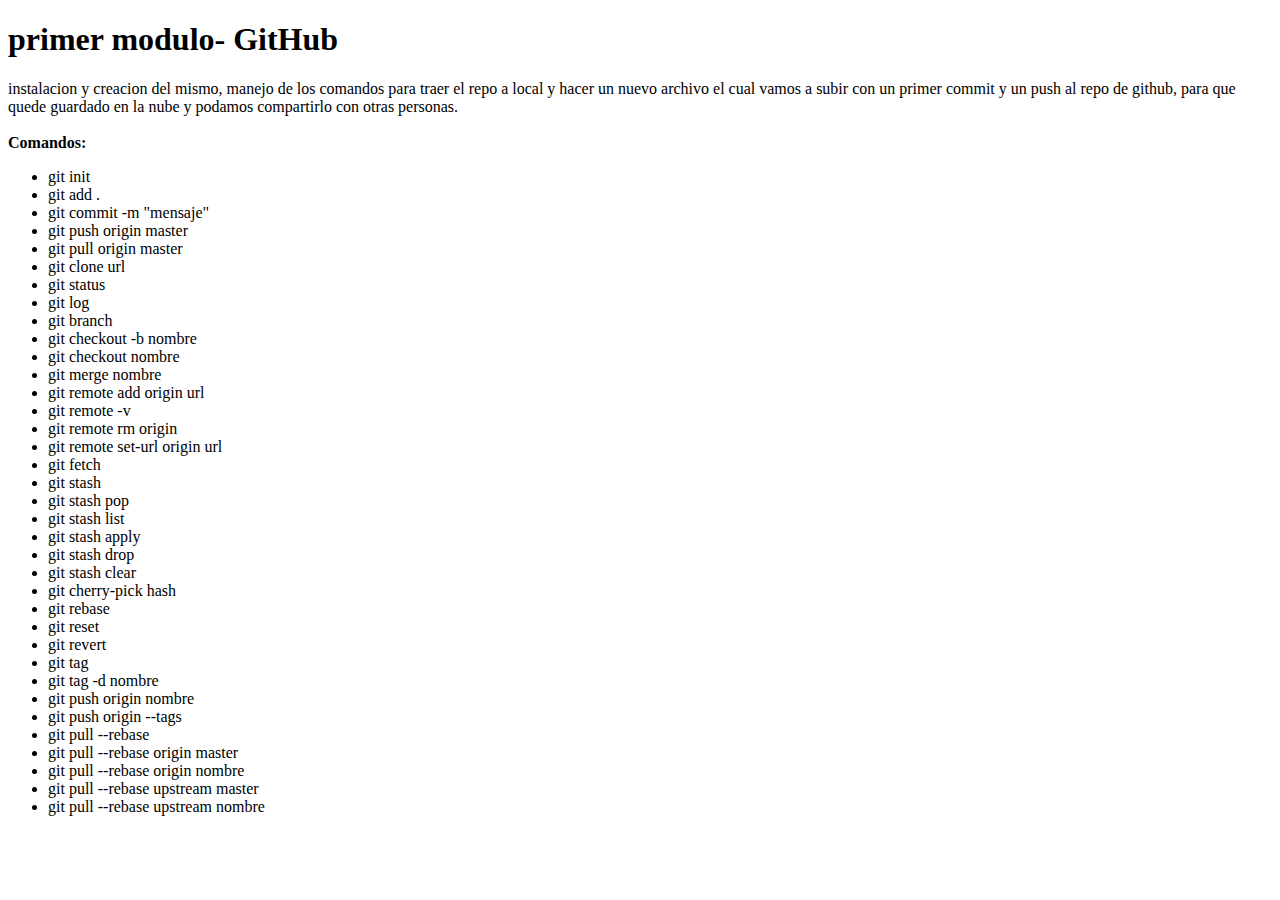
<file: clasegit.html>
<!DOCTYPE html>
<html lang="en">
<head>
    <meta charset="UTF-8">
    <meta name="viewport" content="width=device-width, initial-scale=1.0">
    <title>GITHUB</title>
</head>
<body>
    <h1>primer modulo- GitHub</h1>
    <p>instalacion y creacion del mismo, manejo de los comandos para traer el repo a local y hacer un nuevo archivo el cual vamos a subir con un primer 
        commit y un push al repo de github, para que quede guardado en la nube y podamos compartirlo con otras personas.
        <br>
        <br>
        <strong>Comandos:</strong>
        <ul>
            <li>git init</li>
            <li>git add .</li>
            <li>git commit -m "mensaje"</li>
            <li>git push origin master</li>
            <li>git pull origin master</li>
            <li>git clone url</li>
            <li>git status</li>
            <li>git log</li>
            <li>git branch</li>
            <li>git checkout -b nombre</li> 
            <li>git checkout nombre</li>
            <li>git merge nombre</li>
            <li>git remote add origin url</li>
            <li>git remote -v</li>
            <li>git remote rm origin</li>
            <li>git remote set-url origin url</li>
            <li>git fetch</li>
            <li>git stash</li>
            <li>git stash pop</li>
            <li>git stash list</li>
            <li>git stash apply</li>
            <li>git stash drop</li>
            <li>git stash clear</li>
            <li>git cherry-pick hash</li>
            <li>git rebase</li>
            <li>git reset</li>
            <li>git revert</li>
            <li>git tag</li>
            <li>git tag -d nombre</li>
            <li>git push origin nombre</li>
            <li>git push origin --tags</li>
            <li>git pull --rebase</li>
            <li>git pull --rebase origin master</li>
            <li>git pull --rebase origin nombre</li>
            <li>git pull --rebase upstream master</li>
            <li>git pull --rebase upstream nombre</li>
    
        </ul>
    </p>
</body>
</html>
</file>
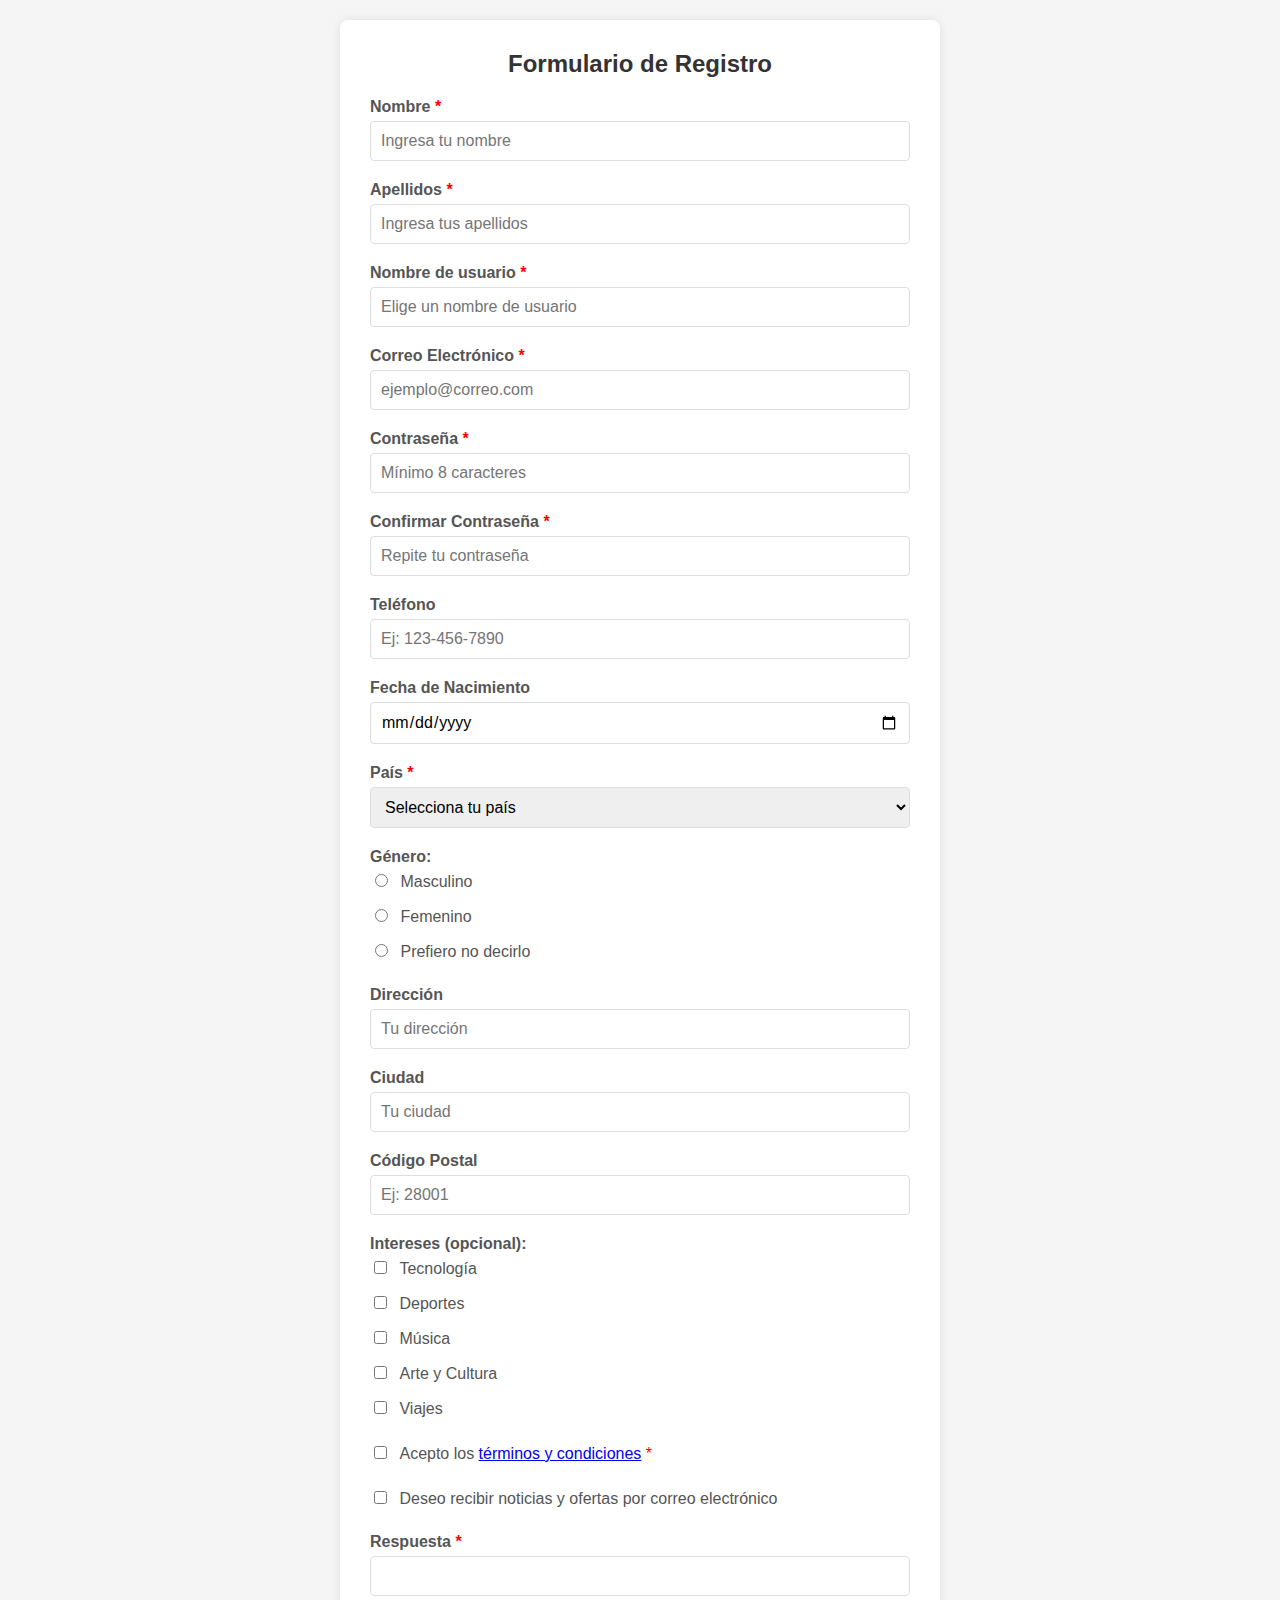
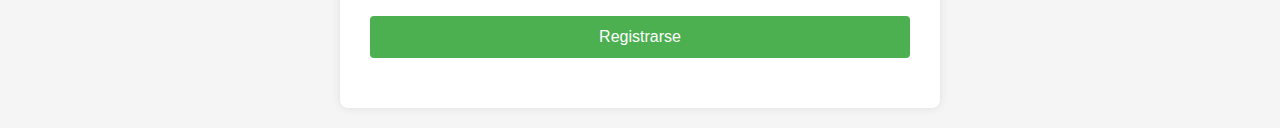
<file: formularioRegistro.html>
<!DOCTYPE html>
<html lang="es">
<head>
    <meta charset="UTF-8">
    <meta name="viewport" content="width=device-width, initial-scale=1.0">
    <link rel="stylesheet" href="./styleForm.css">
    <title>Formulario de Registro</title>
</head>
<body>
    <div class="container">
        <h2>Formulario de Registro</h2>
        <form id="registroForm" action="#" method="post">
            <!-- Datos de registro -->
            <div class="form-group">
                <label for="nombre">Nombre <span class="required">*</span></label>
                <input type="text" id="nombre" name="nombre" placeholder="Ingresa tu nombre" required>
            </div>
            
            <div class="form-group">
                <label for="apellidos">Apellidos <span class="required">*</span></label>
                <input type="text" id="apellidos" name="apellidos" placeholder="Ingresa tus apellidos" required>
            </div>
            
            <div class="form-group">
                <label for="usuario">Nombre de usuario <span class="required">*</span></label>
                <input type="text" id="usuario" name="usuario" placeholder="Elige un nombre de usuario" required>
            </div>
            
            <div class="form-group">
                <label for="email">Correo Electrónico <span class="required">*</span></label>
                <input type="email" id="email" name="email" placeholder="ejemplo@correo.com" required>
            </div>
            
            <div class="form-group">
                <label for="contrasena">Contraseña <span class="required">*</span></label>
                <input type="password" id="contrasena" name="contrasena" placeholder="Mínimo 8 caracteres" required>
            </div>
            
            <div class="form-group">
                <label for="confirmar-contrasena">Confirmar Contraseña <span class="required">*</span></label>
                <input type="password" id="confirmar-contrasena" name="confirmar-contrasena" placeholder="Repite tu contraseña" required>
            </div>
            
            <div class="form-group">
                <label for="telefono">Teléfono</label>
                <input type="tel" id="telefono" name="telefono" placeholder="Ej: 123-456-7890">
            </div>
            
            <div class="form-group">
                <label for="fecha">Fecha de Nacimiento</label>
                <input type="date" id="fecha" name="fecha">
            </div>
            
            <!-- Lista desplegable para país -->
            <div class="form-group">
                <label for="pais">País <span class="required">*</span></label>
                <select id="pais" name="pais" required>
                    <option value="">Selecciona tu país</option>
                    <option value="es">España</option>
                    <option value="mx">México</option>
                    <option value="ar">Argentina</option>
                    <option value="co">Colombia</option>
                    <option value="pe">Perú</option>
                    <option value="cl">Chile</option>
                    <option value="otro">Otro</option>
                </select>
            </div>
            
            <!-- Género -->
            <div class="form-group">
                <label>Género:</label>
                <div class="radio-group">
                    <input type="radio" id="masculino" name="genero" value="masculino">
                    <label for="masculino">Masculino</label>
                </div>
                <div class="radio-group">
                    <input type="radio" id="femenino" name="genero" value="femenino">
                    <label for="femenino">Femenino</label>
                </div>
                <div class="radio-group">
                    <input type="radio" id="otro-genero" name="genero" value="otro">
                    <label for="otro-genero">Prefiero no decirlo</label>
                </div>
            </div>
            
            <!-- Dirección -->
            <div class="form-group">
                <label for="direccion">Dirección</label>
                <input type="text" id="direccion" name="direccion" placeholder="Tu dirección">
            </div>
            
            <div class="form-group">
                <label for="ciudad">Ciudad</label>
                <input type="text" id="ciudad" name="ciudad" placeholder="Tu ciudad">
            </div>
            
            <div class="form-group">
                <label for="codigo-postal">Código Postal</label>
                <input type="text" id="codigo-postal" name="codigo-postal" placeholder="Ej: 28001">
            </div>
            
            <!-- Casillas de verificación para intereses -->
            <div class="form-group">
                <label>Intereses (opcional):</label>
                <div class="checkbox-group">
                    <input type="checkbox" id="tecnologia" name="intereses" value="tecnologia">
                    <label for="tecnologia">Tecnología</label>
                </div>
                <div class="checkbox-group">
                    <input type="checkbox" id="deportes" name="intereses" value="deportes">
                    <label for="deportes">Deportes</label>
                </div>
                <div class="checkbox-group">
                    <input type="checkbox" id="musica" name="intereses" value="musica">
                    <label for="musica">Música</label>
                </div>
                <div class="checkbox-group">
                    <input type="checkbox" id="arte" name="intereses" value="arte">
                    <label for="arte">Arte y Cultura</label>
                </div>
                <div class="checkbox-group">
                    <input type="checkbox" id="viajes" name="intereses" value="viajes">
                    <label for="viajes">Viajes</label>
                </div>
            </div>
            
            <!-- Términos y condiciones -->
            <div class="form-group">
                <div class="checkbox-group">
                    <input type="checkbox" id="terminos" name="terminos" required>
                    <label for="terminos">Acepto los <a href="#">términos y condiciones</a> <span class="required">*</span></label>
                </div>
            </div>
            
            <div class="form-group">
                <div class="checkbox-group">
                    <input type="checkbox" id="newsletter" name="newsletter">
                    <label for="newsletter">Deseo recibir noticias y ofertas por correo electrónico</label>
                </div>
            </div>
            
            <!-- Pregunta de seguridad -->
            <!-- <div class="form-group">
                <label for="pregunta">Pregunta de seguridad <span class="required">*</span></label>
                <select id="pregunta" name="pregunta" required>
                    <option value="">Selecciona una pregunta</option>
                    <option value="mascota">¿Cuál fue el nombre de tu primera mascota?</option>
                    <option value="ciudad">¿En qué ciudad naciste?</option>
                    <option value="escuela">¿Cuál fue el nombre de tu primera escuela?</option>
                    <option value="madre">¿Cuál es el apellido de soltera de tu madre?</option>
                </select>
            </div> -->
            
            <div class="form-group">
                <label for="respuesta">Respuesta <span class="required">*</span></label>
                <input type="text" id="respuesta" name="respuesta" required>
            </div>
            
            <!-- Botón de envío -->
            <div class="form-group">
                <button type="submit">Registrarse</button>
            </div>
            
            <!-- Mensaje de éxito o error -->
            <div id="mensaje-exito" class="message success">
                ¡Registro completado con éxito! Te hemos enviado un correo de confirmación.
            </div>
            <div id="mensaje-error" class="message error">
                Ha ocurrido un error. Por favor, verifica los datos e inténtalo de nuevo.
            </div>
        </form>
    </div>
    
    <script src="jsForm.js"></script>
</body>
</html>
</file>
<file: styleForm.css>
* {
            box-sizing: border-box;
            font-family: Arial, sans-serif;
        }
        body {
            margin: 0;
            padding: 20px;
            background-color: #f5f5f5;
        }
        .container {
            max-width: 600px;
            margin: 0 auto;
            background-color: white;
            padding: 30px;
            border-radius: 8px;
            box-shadow: 0 0 10px rgba(0,0,0,0.1);
        }
        h2 {
            color: #333;
            margin-top: 0;
            margin-bottom: 20px;
            text-align: center;
        }
        .form-group {
            margin-bottom: 20px;
        }
        label {
            display: block;
            margin-bottom: 5px;
            font-weight: bold;
            color: #555;
        }
        input[type="text"],
        input[type="email"],
        input[type="password"],
        input[type="date"],
        input[type="tel"],
        select,
        textarea {
            width: 100%;
            padding: 10px;
            border: 1px solid #ddd;
            border-radius: 4px;
            font-size: 16px;
        }
        textarea {
            height: 100px;
            resize: vertical;
        }
        .checkbox-group, .radio-group {
            margin-bottom: 10px;
        }
        .checkbox-group label, .radio-group label {
            font-weight: normal;
            display: inline-block;
            margin-left: 5px;
        }
        button {
            background-color: #4CAF50;
            color: white;
            padding: 12px 20px;
            border: none;
            border-radius: 4px;
            cursor: pointer;
            font-size: 16px;
            width: 100%;
        }
        button:hover {
            background-color: #45a049;
        }
        .required {
            color: red;
        }
        .message {
            display: none;
            padding: 10px;
            margin-top: 20px;
            border-radius: 4px;
        }
        .success {
            background-color: #d4edda;
            color: #155724;
            border: 1px solid #c3e6cb;
        }
        .error {
            background-color: #f8d7da;
            color: #721c24;
            border: 1px solid #f5c6cb;
        }
</file>
